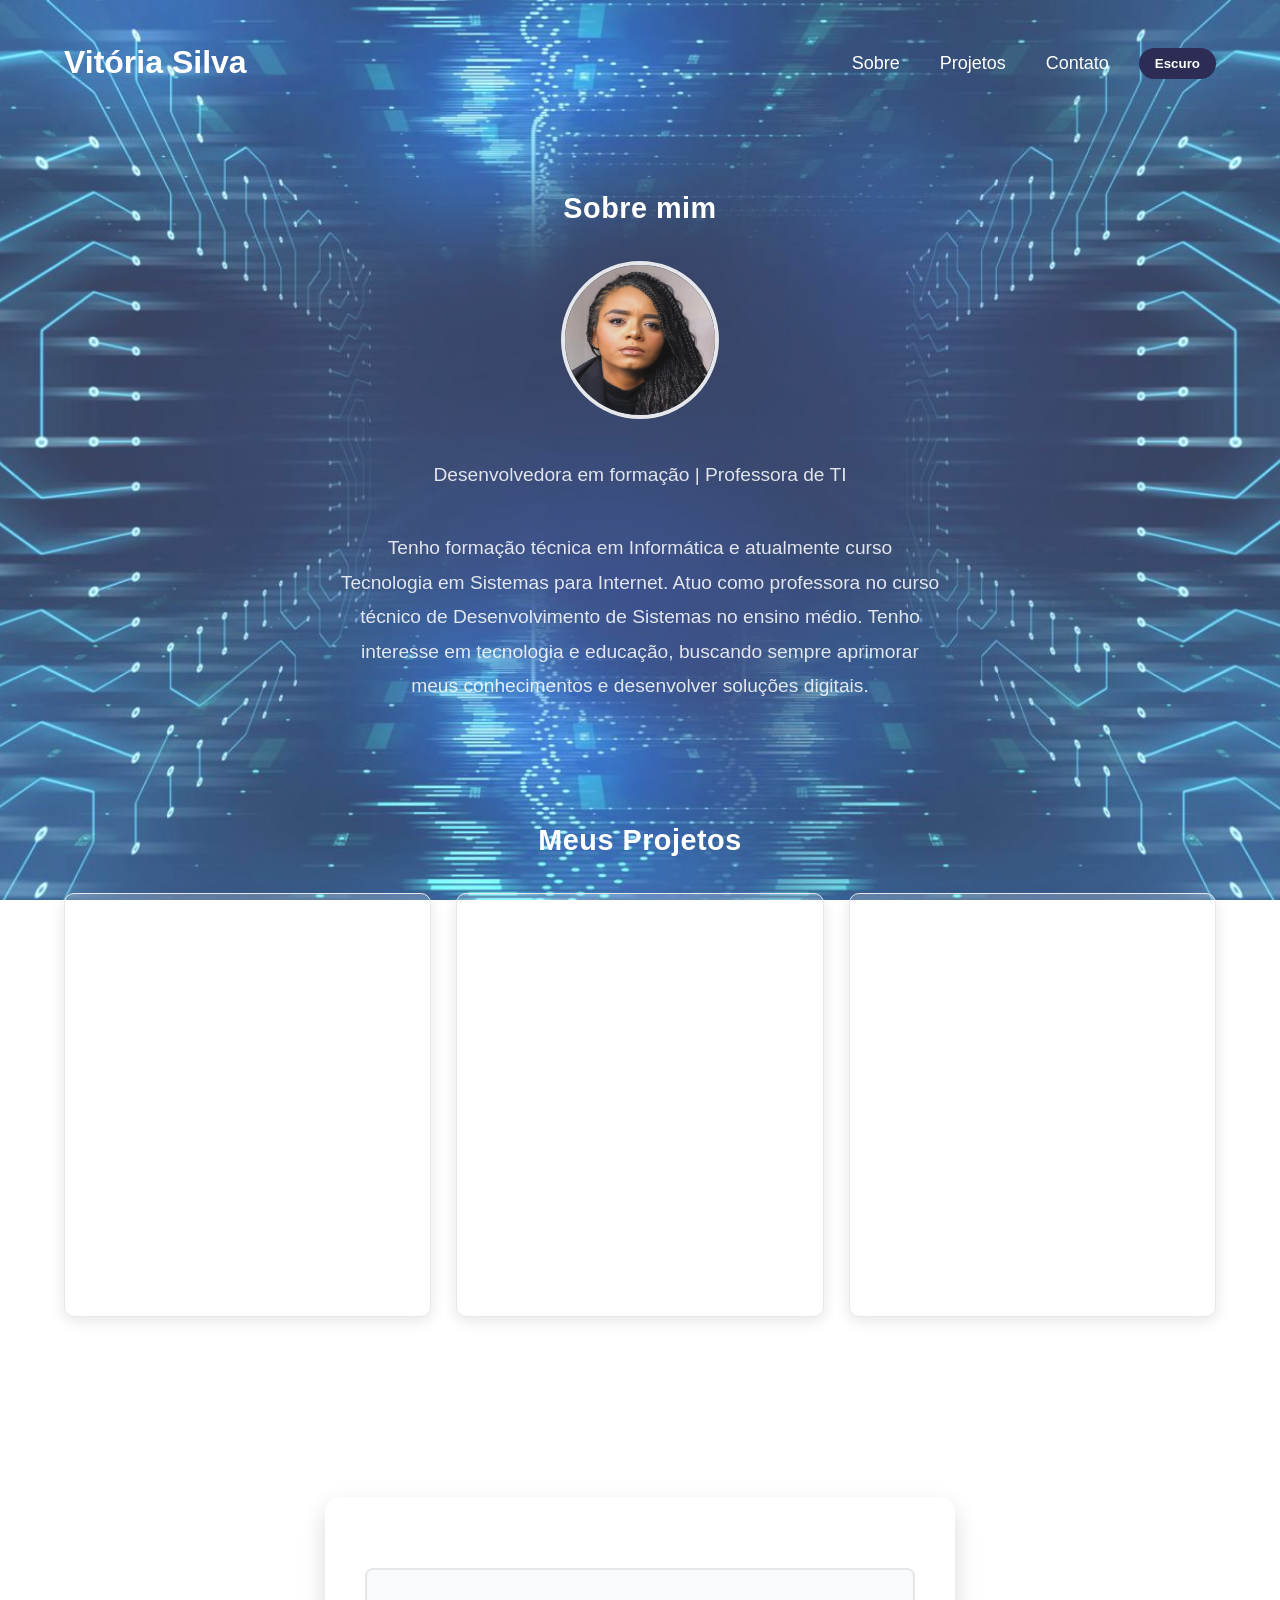
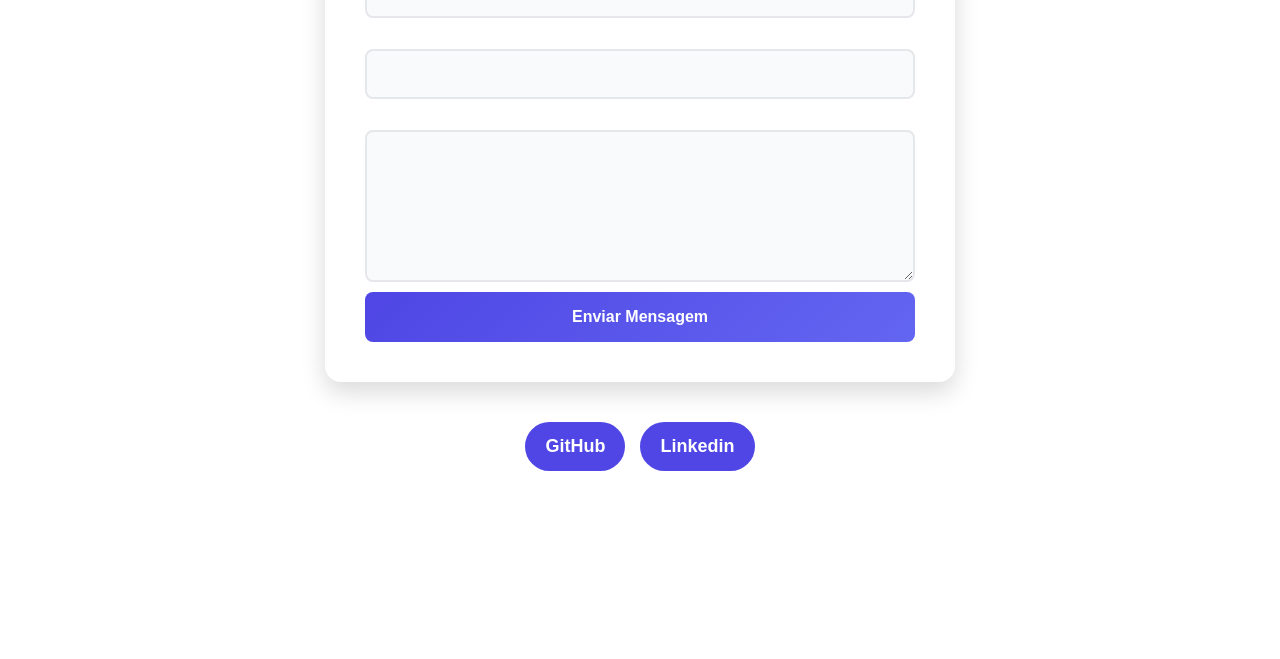
<file: index.html>
<!DOCTYPE html>

<html lang="pt-BR">

<head>
    <meta charset="UTF-8">

    <meta name="viewport" content="width=device-width, initial-scale=1.0">
    <!-- responsividade -->

    <title>Portfólio | Vitória Silva</title>
    <link rel="stylesheet" href="style.css">
    <!-- Conecta o arquivo CSS ao HTML -->
</head>

<body>

    <header>
        <h1>Vitória Silva</h1>
        <button class="menu-toggle" id="menu-toggle">☰</button>
        <nav id="nav">
            <ul> <!-- Lista não ordenada -->
                <li><a href="#sobre">Sobre</a></li>
                <li><a href="#projetos">Projetos</a></li>
                <li><a href="#contato"> Contato </a></li>
                <li><button id="btn-tema">Escuro</button></li>
            </ul>
        </nav>
    </header>

    <main> <!-- Conteúdo principal -->

        <section id="sobre">
            <h2>Sobre mim</h2>
            <img src="perfil.jpeg" alt="Foto de Vitória Silva">
            <p> Desenvolvedora em formação | Professora de TI </p>
            <p>Tenho formação técnica em Informática e atualmente curso Tecnologia em Sistemas para Internet.
                Atuo como professora no curso técnico de Desenvolvimento de Sistemas no ensino médio.
                Tenho interesse em tecnologia e educação, buscando sempre aprimorar meus conhecimentos
                e desenvolver soluções digitais.</p>
        </section>

        <section id="projetos">
            <h2>Meus Projetos</h2>
            <div id="lista-projetos" class="projetosContainer"> </div>
        </section>

        <section id="contato">
            <h2>Contato</h2>
            <form id="meuFormulario" action="#" method="post">
                <label for="nome">Nome:</label>
                <input type="text" id="nome" required>

                <label for="email">E-mail:</label>
                <input type="email" id="email" required>

                <label for="msg">Mensagem:</label>
                <textarea id="msg" required></textarea>

                <button type="submit">Enviar Mensagem</button>
            </form>
            <div class="redes">
                <a href="https://github.com/vitoriaconsyl-create" target="_blank" class="btn-rede">
                    GitHub
                </a>
                <a href="https://www.linkedin.com/in/vit%C3%B3ria-silva-188611207/" target="_blank" class="btn-rede">
                    Linkedin
                </a>
            </div>
        </section>
    </main>

    <footer> <!-- Rodapé -->
        <p>© 2026 - Desenvolvido por Vitória Silva </p>
    </footer>
    <button id="btn-topo">↑</button>
    <script src="script.js"></script> <!-- Conecta o JavaScript ao HTML -->

</body>

</html>
</file>
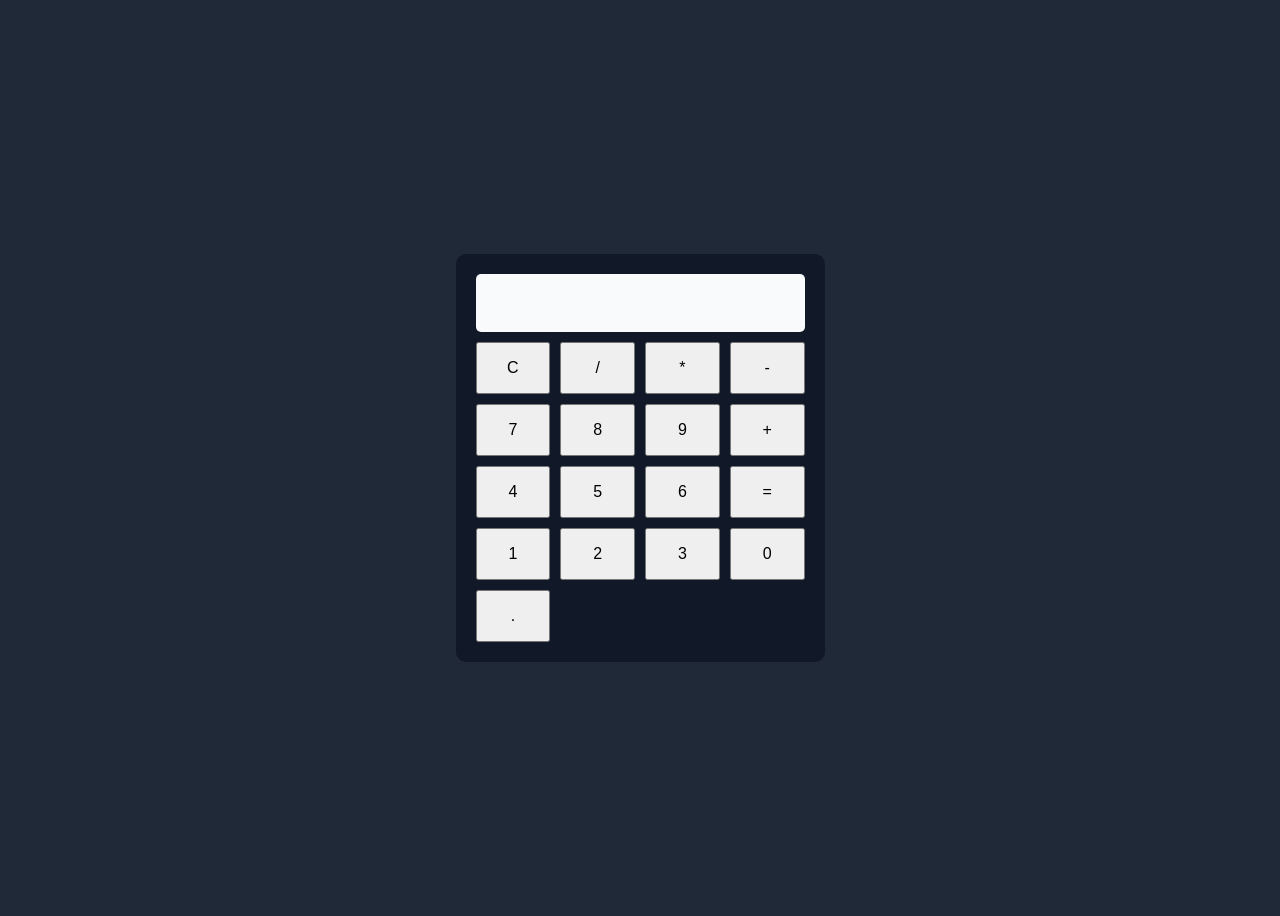
<file: projetos/calculadora/index.html>
<!DOCTYPE html>
<html lang="pt-BR">
<head>
    <meta charset="UTF-8">
    <title>Calculadora</title>
    <link rel="stylesheet" href="style.css">
</head>
<body>

<div class="calculadora">
    <input type="text" id="display" readonly>

    <div class="botoes">
        <button onclick="limpar()">C</button>
        <button onclick="adicionar('/')">/</button>
        <button onclick="adicionar('*')">*</button>
        <button onclick="adicionar('-')">-</button>

        <button onclick="adicionar('7')">7</button>
        <button onclick="adicionar('8')">8</button>
        <button onclick="adicionar('9')">9</button>
        <button onclick="adicionar('+')">+</button>

        <button onclick="adicionar('4')">4</button>
        <button onclick="adicionar('5')">5</button>
        <button onclick="adicionar('6')">6</button>
        <button onclick="calcular()">=</button>

        <button onclick="adicionar('1')">1</button>
        <button onclick="adicionar('2')">2</button>
        <button onclick="adicionar('3')">3</button>

        <button onclick="adicionar('0')">0</button>
        <button onclick="adicionar('.')">.</button>
    </div>
</div>

<script src="script.js"></script>
</body>
</html>
</file>
<file: style.css>
:root {
    --bg: #f4f6f8;
    --text: #1f2937;
    --card: #ffffff;
    --btn-bg: #2c2c54;
    --primary: #4f46e5;
    --primary-hover: #e5e7eb;
    --border: #e5e7eb;
    --input-bg: #f9fafb;
    --surface: #000000;
    --overlay: rgba(255, 255, 255, 0.2);
    --text-soft: #4b5563;
    --text-main: #ffffff;
    --text-input: #000000;
}

.dark {
    --bg: #1f2937;
    --text: #f9fafb;
    --card: #111827;
    --btn-bg: #a5b4fc;
    --primary: #6366f1;
    --primary-hover: #4f46e5;
    --border: #374151;
    --input-bg: #1f2937;
    --surface: #111827;
    --overlay: rgba(0, 0, 0, 0.8);
    --text-soft: #9ca3af;
    --text-main: #ffffff;
    --text-input: #ffffff;
}

body {
    /* não utilizo . nem # nem nada quando vou estilizar instancias especificas do HTML ex: p, h1, div*/
    font-family: 'Segoe UI', sans-serif;
    font-size: 18px;
    margin: 0;
    line-height: 1.6;
    background:
        linear-gradient(var(--overlay), var(--overlay)),
        url('fund.jpg');
    background-size: cover;
    background-position: center;
    background-attachment: fixed;
}

header {
    padding: 1rem 5%;
    display: flex;
    color: white;
    justify-content: space-between;
    align-items: center;
    max-width: 100%;
    margin: 0 auto;
}

.menu-toggle {
    /*uso . quando se refere a uma classe*/
    display: none;
    font-size: 2.5rem;
}

nav ul {
    display: flex;
    list-style: none;
    gap: 20px;
    align-items: center;
}

nav a {
    text-decoration: none;
    color: var(--text-main);
    padding: 5px 10px;
    border-radius: 5px;
    transition: 0.3s;
}

nav a:hover {
    background-color: rgba(255, 255, 255, 0.1);
    color: var(--text-main);
}

#btn-tema {
    /*uso # quando referencio um id*/
    padding: 8px 16px;
    border: none;
    cursor: pointer;
    background: var(--btn-bg);
    color: var(--card);
    border-radius: 20px;
    font-weight: 600;
    transition: all 0.3s ease;
}

#btn-tema:hover {
    /*quando o ponteiro passa por cima*/
    transform: scale(1.05);
    box-shadow: 0 4px 12px rgba(0, 0, 0, 0.2);
}

#btn-tema:active {
    /*ao clicar ou pressionar...*/
    transform: scale(0.95);
}

.dark #btn-tema {
    background-color: var(--btn-bg);
    color: var(--text);
}


.dark button:hover {
    background-color: var(--primary-hover);
}

section {
    padding: 35px 5%;
    max-width: 1200px;
    margin: 0 auto;
}

#sobre {
    display: flex;
    flex-direction: column;
    align-items: center;
    text-align: center;
    color: white;
}

#sobre p {
    font-size: 1.2rem;
    line-height: 1.8;
    max-width: 600px;
    opacity: 0.85;
}

#sobre img {
    width: 150px;
    height: 150px;
    border-radius: 50%;
    margin-bottom: 20px;
    border: 4px solid var(--border);
}


h1 {
    font-size: 2rem;
}

h2 {
    text-align: center;
    margin-bottom: 30px;
    font-size: 1.8rem;
    letter-spacing: 0.5px;
}

h1,
h2,
h3,
p,
a {
    color: var(--text-main);
}

.projetosContainer {
    display: flex;
    flex-wrap: wrap;
    justify-content: center;
    gap: 25px;
    margin-top: 30px;
}

.cardProjeto {
    background-color: var(--overlay);
    padding: 20px;
    border-radius: 10px;
    box-shadow: 0 4px 15px rgba(0, 0, 0, 0.1);
    flex: 1 1 300px;
    max-width: 400px;
    border: 1px solid var(--border);
    transition: transform 0.3s ease, box-shadow 0.3s ease;
}

.cardProjeto:hover {
    transform: translateY(-5px);
    box-shadow: 0 10px 25px rgba(0, 0, 0, 0.2);
}

form {
    background-color: var(--overlay);
    padding: 40px;
    border-radius: 16px;
    max-width: 550px;
    margin: 40px auto;
    display: flex;
    flex-direction: column;
    box-shadow: 0 10px 25px rgba(0, 0, 0, 0.15);
    color: var(--text-main);
}

form label {
    font-size: 0.9rem;
    font-weight: 600;
    margin-bottom: 8px;
    text-transform: uppercase;
    letter-spacing: 0.5px;
}

form input,
form textarea {
    padding: 14px;
    border: 2px solid var(--border);
    border-radius: 8px;
    font-family: inherit;
    font-size: 1rem;
    background-color: var(--input-bg);
    color: var(--text-input);
}

form textarea {
    resize: vertical;
    min-height: 120px;
}

form button {
    margin-top: 10px;
    padding: 16px;
    background: linear-gradient(135deg, var(--primary), #6366f1);
    color: white;
    border: none;
    border-radius: 8px;
    font-size: 1rem;
    font-weight: 700;
}

form button:hover {
    transform: translateY(-2px);
    /*efeito de movimento no botão*/
    box-shadow: 0 8px 20px rgb(0, 0, 0, 0.2);
    background: var(--primary-hover);
    color: #000000;
}

#contato h2 {
    margin-bottom: 30px;
}

.campo {
    display: flex;
    flex-direction: column;
    margin-bottom: 20px;
}


footer {
    background: inherit;
    text-align: center;
    padding: 1.5rem 0;
    color: var(--card);
    margin-top: 40px;
}

.dark footer {
    background-color: var(--card);
    color: var(--text-soft);
}

.redes {
    display: flex;
    gap: 15px;
    justify-content: center;
    margin-top: 20px;
}

.btn-rede {
    padding: 10px 20px;
    border-radius: 25px;
    text-decoration: none;
    background: var(--primary);
    color: white;
    font-weight: 600;
    transition: 0.3s;
}

.btn-rede:hover {
    background: var(--primary-hover);
    transform: scale(1.05);
    color: black;
}

#btn-topo {
    /*estilização do botao de voltar para o topo*/
    position: fixed;
    bottom: 20px;
    right: 20px;
    padding: 12px 16px;
    font-size: 20px;
    border: none;
    border-radius: 50%;
    background: var(--primary);
    color: white;
    cursor: pointer;
    box-shadow: 0 4px 12px rgba(0, 0, 0, 0.3);
    transition: 0.3s;
}

#btn-topo:hover {
    transform: scale(1.1);
    background: var(--primary-hover);
}

@media (max-width: 760px) {
    header {
        flex-direction: row;
        /*Organiza na horizontal*/
        justify-content: space-between;
        padding: 1rem;
    }

    .menu-toggle {
        display: block;
        border-radius: 15%;
        font-size: 2.5rem;
        /*Aumenta o tamanho do icone do menu*/
        margin-left: auto;
        border: none;
        color: white;
        cursor: pointer;
        background-color: rgba(0, 0, 0, 0.1);
    }

    .menu-toggle:hover {
        transform: translateY(2px);
    }

    nav ul {
        display: none;
        flex-direction: column;
        position: absolute;
        top: 75px;
        right: 10px;
        width: 100px;
        padding: 20px;
        gap: 12px;
        border-radius: 16px;
        align-items: center;
        text-align: center;
        background-color: var(--overlay);
    }

    nav ul.active {
        display: flex;
        /* MOSTRA quando clicar */
    }

    nav a {
        text-decoration: none;
        color: var(--text-main);
        padding: 5px 10px;
        border-radius: 5px;
        transition: 0.3s;
    }

    nav a:hover {
        background-color: rgba(255, 255, 255, 0.1);
        color: var(--text-main);
    }

    .cardProjeto {
        flex-basis: 100%;
    }
}
</file>
<file: projetos/calculadora/style.css>
body {
    font-family: Arial;
    display: flex;
    justify-content: center;
    align-items: center;
    height: 100vh;
    background: #1f2937;
}

.calculadora {
    background: #111827;
    padding: 20px;
    border-radius: 10px;
}

#display {
    width: 100%;
    padding: 15px;
    font-size: 1.5rem;
    margin-bottom: 10px;
    text-align: right;
    border: none;
    border-radius: 5px;
    box-sizing: border-box;
    background-color: #f9fafb;
    color: #000;
}

.botoes {
    display: grid;
    grid-template-columns: repeat(4, 1fr);
    gap: 10px;
}

button {
    padding: 15px;
    font-size: 1rem;
    cursor: pointer;
}
</file>
